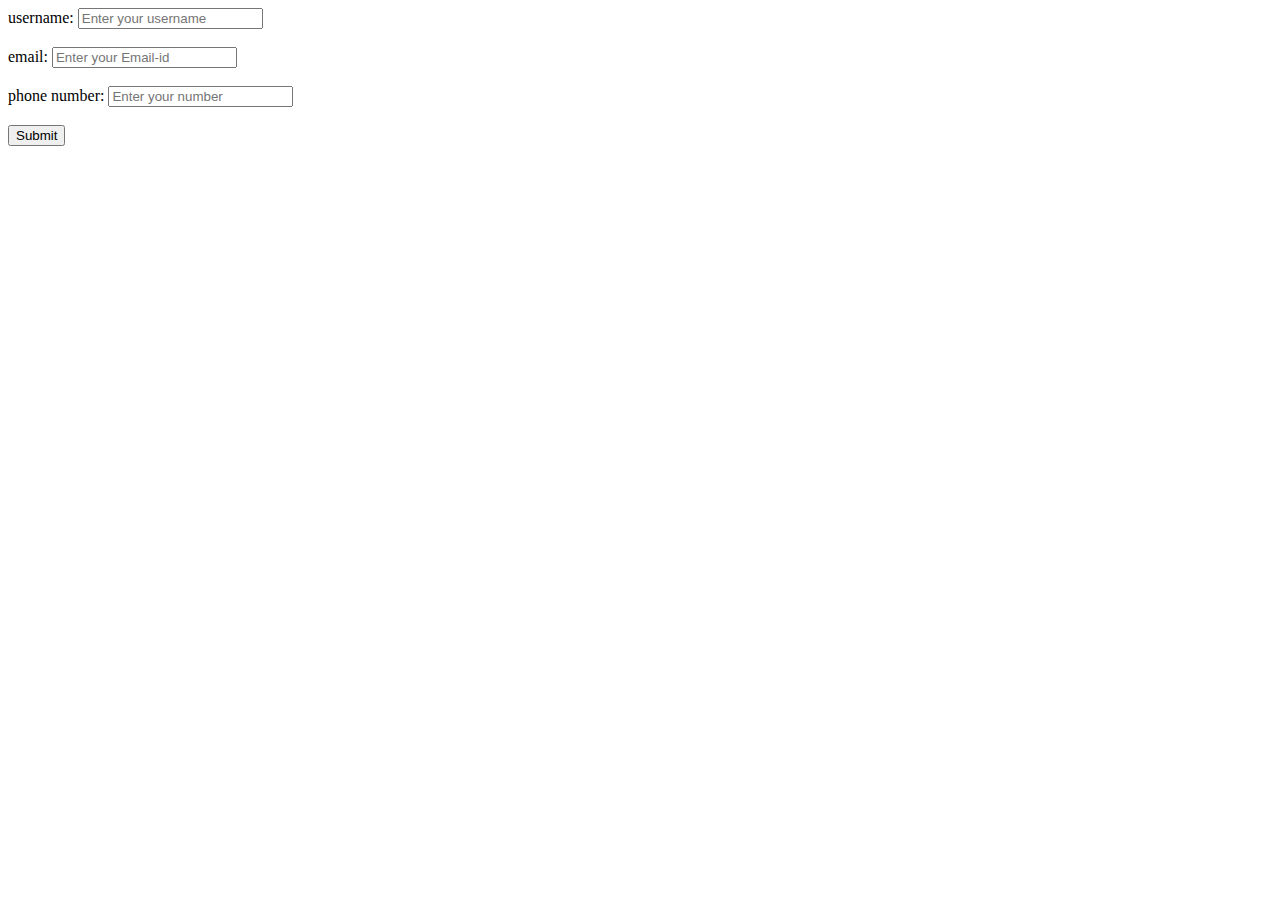
<file: Assignments/Assignment 2(venv)/templates/index.html>
<!DOCTYPE html>
<html lang="en">
<head>
    <meta charset="UTF-8">
    <meta http-equiv="X-UA-Compatible" content="IE=edge">
    <meta name="viewport" content="width=device-width, initial-scale=1.0">
    <title>Document</title>
</head>
<body>
    <form action="/register" method="post" formtarget="_blank">
        <label>username:</label> 
        <input type="text" name="username" placeholder="Enter your username">
         <br><br>
         <label>email:</label>
         <input type="text" name="email" placeholder="Enter your Email-id">
         <br><br>
         <label>phone number:</label>
         <input type="number" name="number" placeholder="Enter your number">
         <br><br>
         <input type="submit" >
     </form>
</body>
</html>
</file>
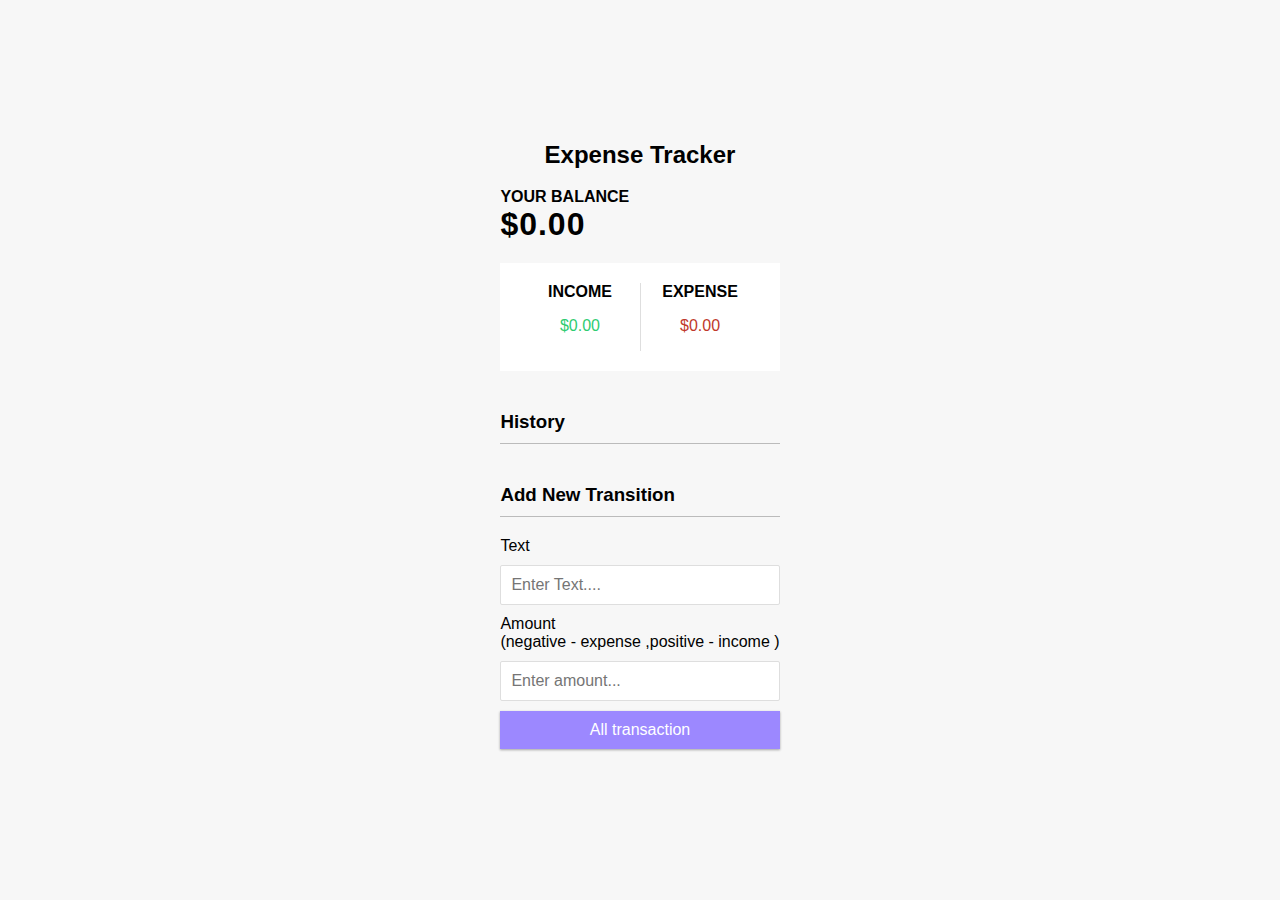
<file: Final Deliverables/Source code/Expense tracker/index.html>
<!DOCTYPE html>
<html lang="en">
  <head>
    <meta charset="UTF-8" />
    <meta
      name="viewport"
      content="width=device-width, initial-scale=1.0"
    />
    <title>Expense Tracker</title>
    <link rel="stylesheet" href="style.css" />
   
  </head>
  <body>
    

    <h2>Expense Tracker</h2>
    <div class="container">
      <h4>Your Balance</h4>
      <h1 id="balance">$0.00</h1>
      <div class="inc-exp-container">
        <div>
         
          
          <h4>Income</h4>
          <p id="money-plus" class="money-plus">
            +$0.00
          </p>
        </div>
        <div>
          <h4>Expense</h4>
          <p id="money-minus" class="money-minus">
            -$0.00
          </p>
        </div>

        
      </div>

      <h3>History</h3>
      <ul id="list" class="list">
        <li class="minus">
          Cash <span>-$400</span
          ><button class="delete-btn">x</button>
        </li> 
      </ul>
      <h3>Add New Transition</h3>
      <form id="form">
          <div class="form-control">
              <label for="text">Text</label>
              <input type="text" id="text" placeholder="Enter Text...."/>
          </div>
          <div class="form-control">
              <label for="amount">Amount <br> (negative - expense ,positive - income )</label>
              <input type="number" id="amount" placeholder="Enter amount..."> 
          </div>
          <button class="btn">All transaction</button>
      </form>
    </div>
   
    <script src="script.js"></script> 
  </body>
</html>
</file>
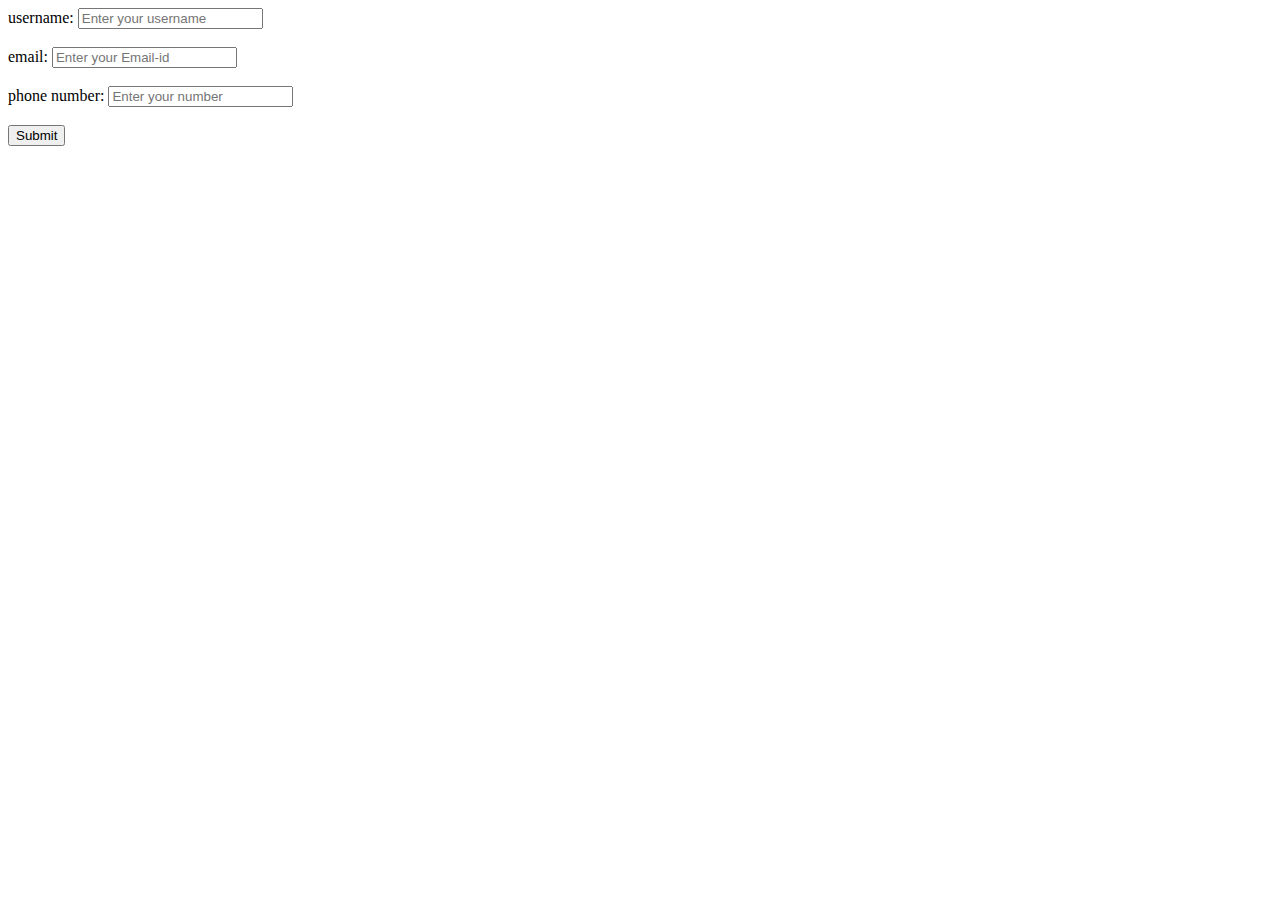
<file: Assignments/Assignment 1/templates/login.html>
<!DOCTYPE html>
<html lang="en">
<head>
    <meta charset="UTF-8">
    <meta http-equiv="X-UA-Compatible" content="IE=edge">
    <meta name="viewport" content="width=device-width, initial-scale=1.0">
    <title>Document</title>
</head>
<body>
    <form action="/user" method="post" formtarget="_blank">
        <label>username:</label> 
        <input type="text" name="username" placeholder="Enter your username">
         <br><br>
         <label>email:</label>
         <input type="text" name="email" placeholder="Enter your Email-id">
         <br><br>
         <label>phone number:</label>
         <input type="number" name="number" placeholder="Enter your number">
         <br><br>
         <input type="submit" >
     </form>
</body>
</html>
</file>
<file: Final Deliverables/Source code/Expense tracker/style.css>
:root {
    --box-shadow: 0 1px 3px rgba(0, 0, 0, 0.12),
      0 1px 2px rgba(0, 0, 0, 0.24);
      
  }
  
  * {
    box-sizing: border-box;
    
  }
  

  body {
    background-color: #f7f7f7;
    display: flex;
    flex-direction: column;
    align-items: center;
    justify-content: center;
    min-height: 100vh;
    margin: 0;
    font-family: -apple-system, BlinkMacSystemFont,
      "Segoe UI", Roboto, Oxygen, Ubuntu, Cantarell,
      "Open Sans", "Helvetica Neue", sans-serif;
  }
  
  /* .container {
    margin: 30px auto;
    width: 350px;
  } */
  
  
 
 a{
  text-decoration: none;
  display: flex;
  flex-direction: row;
  float:right;
  padding:10px;
  list-style-type: none;
  
 }

  
  img{
    width:50px;
    height:50px;
    position:relative;
    right:90em;
    margin-top:2em;
  
     
  }

  
  
  h1 {
    letter-spacing: 1px;
    margin: 0;
  }
  
  h3 {
    border-bottom: 1px solid #bbb;
    padding-bottom: 10px;
    margin: 40px 0 10px;
  }
  
  h4 {
    margin: 0;
    text-transform: uppercase;
  }

  .limit-form{
    position:relative;
    left:25em;

  }
  
  .inc-exp-container {
    background-color: #fff;
    box-shadow: var(--box--shadow);
    padding: 20px;
    display: flex;
    justify-content: center;
    margin: 20px 0;
  }
  
  .inc-exp-container > div {
    flex: 1;
    text-align: center;
  }
  
  .inc-exp-container > div:first-of-type {
    border-right: 1px solid #dedede;
  }
  
  .money {
    font-size: 2;
    letter-spacing: 1px;
    margin: 5px 0;
  }
  .money-plus {
    color: #2ecc71;
  }
  
  .money-minus {
    color: #c0392b;
  }
  
  label {
    display: inline-block;
    margin: 10px 0;
  }
  
  input[type="text"],
  input[type="number"] {
    border: 1px solid #dedede;
    border-radius: 2px;
    display: block;
    font-size: 16px;
    padding: 10px;
    width: 100%;
  }
  
  .btn {
    cursor: pointer;
    background-color: #9c88ff;
    box-shadow: var(--box-shadow);
    color: #fff;
    border: 0;
    display: block;
    font-size: 16px;
    margin: 10px 0 30px;
    padding: 10px;
    width: 100%;
  }
  
  .btn:focus,
  .delete-btn:focus {
    outline: 0;
  }
  
  .list {
    list-style-type: none;
    padding: 0;
    margin-bottom: 40px;
  }
  
  .list li {
    background-color: #fff;
    box-shadow: var(--box--shadow);
    color: #333;
    display: flex;
    justify-content: space-between;
    position: relative;
    padding: 10px;
    margin: 10px 0;
  }
  
  .list li.plus {
    border-right: 5px solid #2ecc71;
  }
  
  .list li.minus {
    border-right: 5px solid #c0392b;
  }
  
  .delete-btn {
    cursor: pointer;
    background-color: #e74c3c;
    border: 0;
    color: #fff;
    font-size: 20px;
    line-height: 20px;
    padding: 2px 5px;
    position: absolute;
    top: 50%;
    left: 0;
    transform: translate(-100%, -50%);
    opacity: 0;
    transition: opacity 0.3s ease;
  }
  
  .list li:hover .delete-btn {
    opacity: 1;
  }
</file>
